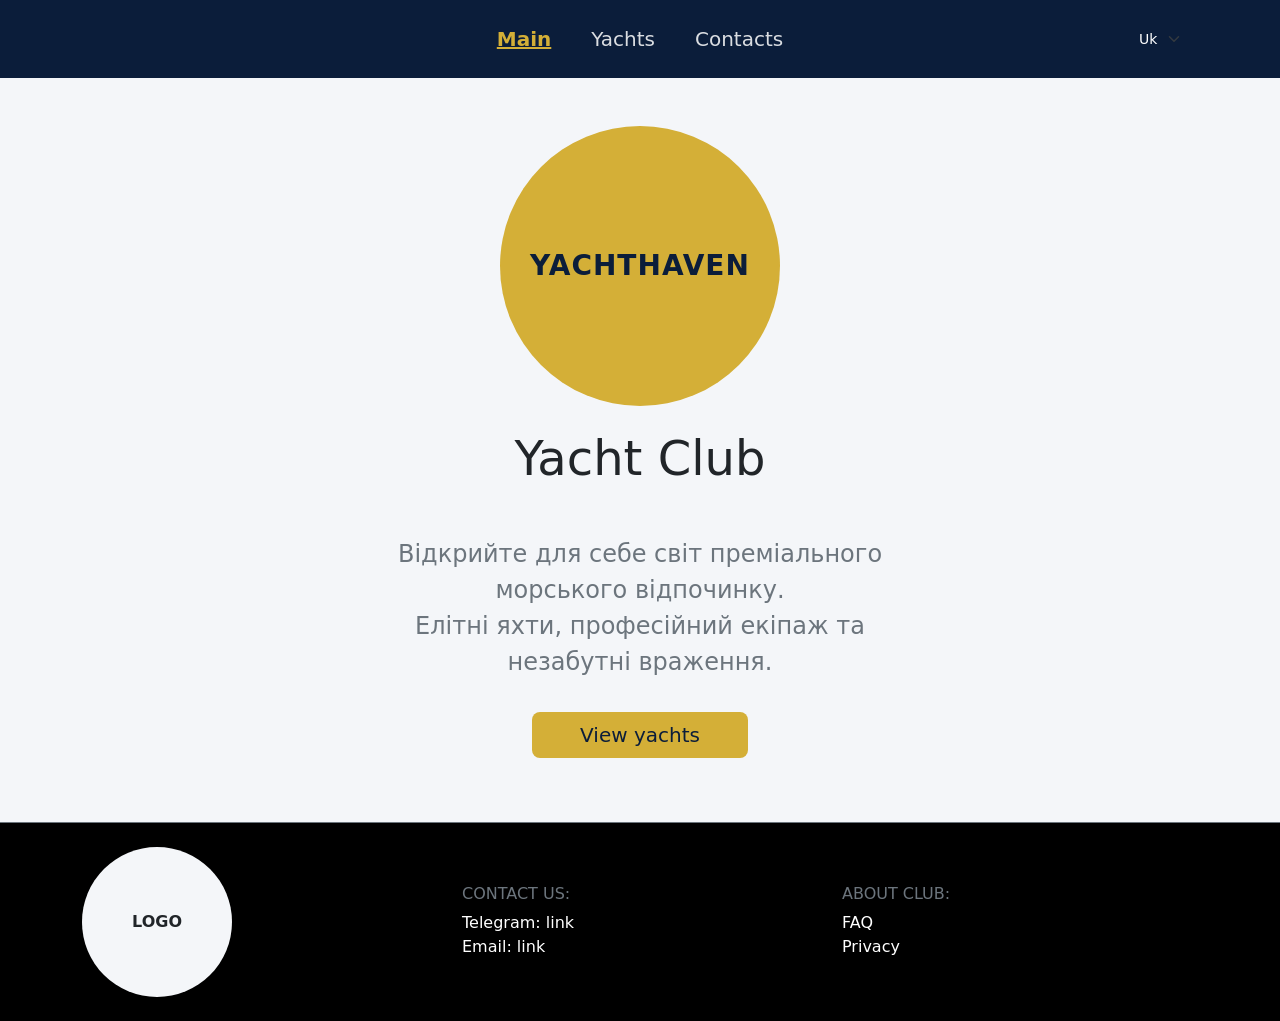
<file: index.html>
<!DOCTYPE html>
<html lang="uk" class="h-100">
<head>
    <meta charset="UTF-8">
    <meta name="viewport" content="width=device-width, initial-scale=1.0">
    <title>Головна - YachtHaven</title>
    <meta name="description" content="Швидка та зручна оренда елітних яхт для вашого відпочинку.">
    <link rel="shortcut icon" href="data:;base64,iVBORw0KGgo=" type="image/x-icon">
    <link href="https://cdn.jsdelivr.net/npm/bootstrap@5.3.2/dist/css/bootstrap.min.css" rel="stylesheet">
    <link rel="stylesheet" href="style.css">
</head>
<body class="d-flex flex-column h-100 logo-bg">
    
    <nav class="navbar navbar-expand-lg navbar-dark custom-nav py-3">
        <div class="container justify-content-center position-relative">
            <ul class="navbar-nav flex-row gap-4 fs-5 mx-auto">
                <li class="nav-item"><a class="nav-link active fw-bold text-decoration-underline" href="index.html">Main</a></li>
                <li class="nav-item"><a class="nav-link" href="yachts.html">Yachts</a></li>
                <li class="nav-item"><a class="nav-link" href="contacts.html">Contacts</a></li>
            </ul>
            <div class="position-absolute end-0 me-3 d-none d-lg-block">
                <select class="form-select form-select-sm bg-transparent text-white border-0 cursor-pointer">
                    <option value="en">En</option>
                    <option value="uk" selected>Uk</option>
                </select>
            </div>
        </div>
    </nav>

    <main class="flex-shrink-0 my-auto container text-center py-5">
        <div class="row align-items-center justify-content-center">
            <div class="col-12 mb-4">
                <div class="main-logo-circle d-flex align-items-center justify-content-center mx-auto text-uppercase fw-bold fs-3">
                    YachtHaven
                </div>
            </div>
            <div class="col-12 mb-4">
                <h1 class="display-5 fw-normal text-dark text-center">Yacht Club</h1>
            </div>
            <div class="col-md-6 text-center my-3">
                <p class="fs-4 text-secondary lh-base">
                    Відкрийте для себе світ преміального морського відпочинку.<br>
                    Елітні яхти, професійний екіпаж та незабутні враження.<br>
                </p>
                <a href="yachts.html" class="btn btn-gold btn-lg mt-3 px-5">View yachts</a>
            </div>
        </div>
    </main>

<footer class="footer mt-auto py-4 bg-black text-white border-top border-secondary">
        <div class="container">
            <div class="row align-items-center text-center text-md-start">
                <div class="col-md-4 mb-3 mb-md-0 d-flex justify-content-center justify-content-md-start">
                    <div class="footer-logo-circle d-flex align-items-center justify-content-center text-uppercase fw-bold text-dark">
                        Logo
                    </div>
                </div>
                <div class="col-md-4 mb-3 mb-md-0">
                    <h2 class="h6 text-secondary text-uppercase mb-2">Contact us:</h2>
                    <ul class="list-unstyled mb-0">
                        <li><a href="#" class="text-white text-decoration-none">Telegram: link</a></li>
                        <li><a href="#" class="text-white text-decoration-none">Email: link</a></li>
                    </ul>
                </div>
                <div class="col-md-4">
                    <h2 class="h6 text-secondary text-uppercase mb-2">About club:</h2>
                    <ul class="list-unstyled mb-0">
                        <li><a href="#" class="text-white text-decoration-none">FAQ</a></li>
                        <li><a href="#" class="text-white text-decoration-none">Privacy</a></li>
                    </ul>
                </div>
            </div>
        </div>
    </footer>

    <script src="https://cdn.jsdelivr.net/npm/bootstrap@5.3.2/dist/js/bootstrap.bundle.min.js"></script>
</body>
</html>
</file>
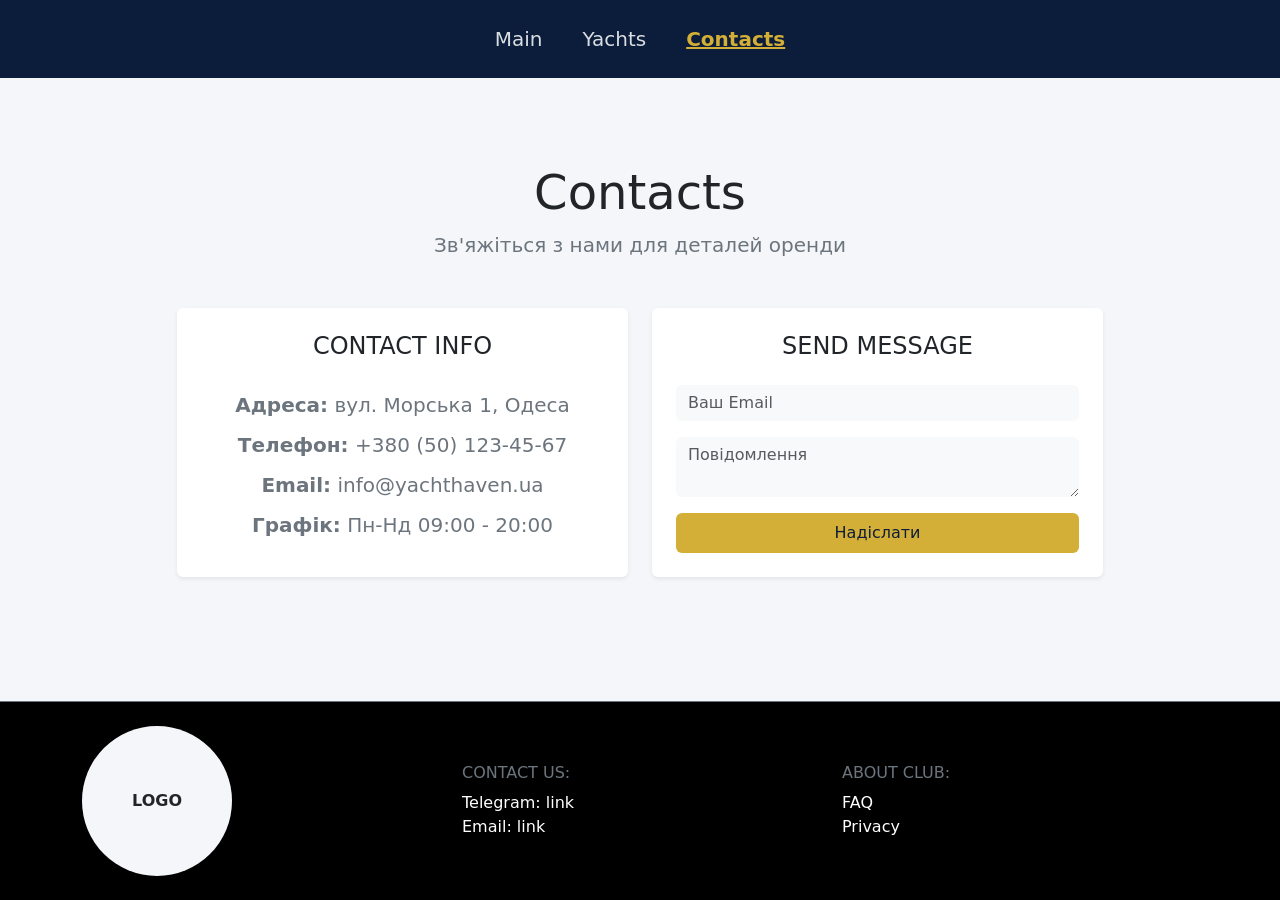
<file: contacts.html>
<!DOCTYPE html>
<html lang="uk" class="h-100">
<head>
    <meta charset="UTF-8">
    <meta name="viewport" content="width=device-width, initial-scale=1.0">
    <title>Контакти - YachtHaven</title>
    <meta name="description" content="Зв'яжіться з нами для бронювання.">
    <link rel="shortcut icon" href="data:;base64,iVBORw0KGgo=" type="image/x-icon">
    <link href="https://cdn.jsdelivr.net/npm/bootstrap@5.3.2/dist/css/bootstrap.min.css" rel="stylesheet">
    <link rel="stylesheet" href="style.css">
</head>
<body class="d-flex flex-column h-100 logo-bg">

    <nav class="navbar navbar-expand-lg navbar-dark custom-nav py-3">
        <div class="container justify-content-center position-relative">
            <ul class="navbar-nav flex-row gap-4 fs-5 mx-auto">
                <li class="nav-item"><a class="nav-link" href="index.html">Main</a></li>
                <li class="nav-item"><a class="nav-link" href="yachts.html">Yachts</a></li>
                <li class="nav-item"><a class="nav-link active fw-bold text-decoration-underline" href="contacts.html">Contacts</a></li>
            </ul>
        </div>
    </nav>

    <main class="flex-shrink-0 my-auto container py-5">
        <div class="text-center mb-5">
            <h1 class="display-5 fw-normal text-dark">Contacts</h1>
            <p class="fs-5 text-secondary">Зв'яжіться з нами для деталей оренди</p>
        </div>
        
        <div class="row justify-content-center g-4">
            <div class="col-md-5">
                <div class="card h-100 border-0 rounded p-4 bg-white shadow-sm">
                    <h2 class="h4 fw-normal text-uppercase mb-4 text-center">Contact Info</h2>
                    <ul class="list-unstyled fs-5 text-secondary lh-lg mb-0 text-center">
                        <li><strong>Адреса:</strong> вул. Морська 1, Одеса</li>
                        <li><strong>Телефон:</strong> +380 (50) 123-45-67</li>
                        <li><strong>Email:</strong> info@yachthaven.ua</li>
                        <li><strong>Графік:</strong> Пн-Нд 09:00 - 20:00</li>
                    </ul>
                </div>
            </div>
            <div class="col-md-5">
                <div class="card h-100 border-0 rounded p-4 bg-white shadow-sm">
                    <h2 class="h4 fw-normal text-uppercase mb-4 text-center">Send Message</h2>
                    <form action="#" method="POST" class="mt-auto">
                        <div class="mb-3">
                            <input type="email" class="form-control bg-light border-0" placeholder="Ваш Email" required>
                        </div>
                        <div class="mb-3">
                            <textarea class="form-control bg-light border-0" rows="2" placeholder="Повідомлення" required></textarea>
                        </div>
                        <button type="submit" class="btn btn-gold w-100 py-2 fw-medium">Надіслати</button>
                    </form>
                </div>
            </div>
        </div>
    </main>

  <footer class="footer mt-auto py-4 bg-black text-white border-top border-secondary">
        <div class="container">
            <div class="row align-items-center text-center text-md-start">
                <div class="col-md-4 mb-3 mb-md-0 d-flex justify-content-center justify-content-md-start">
                    <div class="footer-logo-circle d-flex align-items-center justify-content-center text-uppercase fw-bold text-dark">
                        Logo
                    </div>
                </div>
                <div class="col-md-4 mb-3 mb-md-0">
                    <h2 class="h6 text-secondary text-uppercase mb-2">Contact us:</h2>
                    <ul class="list-unstyled mb-0">
                        <li><a href="#" class="text-white text-decoration-none">Telegram: link</a></li>
                        <li><a href="#" class="text-white text-decoration-none">Email: link</a></li>
                    </ul>
                </div>
                <div class="col-md-4">
                    <h2 class="h6 text-secondary text-uppercase mb-2">About club:</h2>
                    <ul class="list-unstyled mb-0">
                        <li><a href="#" class="text-white text-decoration-none">FAQ</a></li>
                        <li><a href="#" class="text-white text-decoration-none">Privacy</a></li>
                    </ul>
                </div>
            </div>
        </div>
    </footer>

    <script src="https://cdn.jsdelivr.net/npm/bootstrap@5.3.2/dist/js/bootstrap.bundle.min.js"></script>
</body>
</html>
</file>
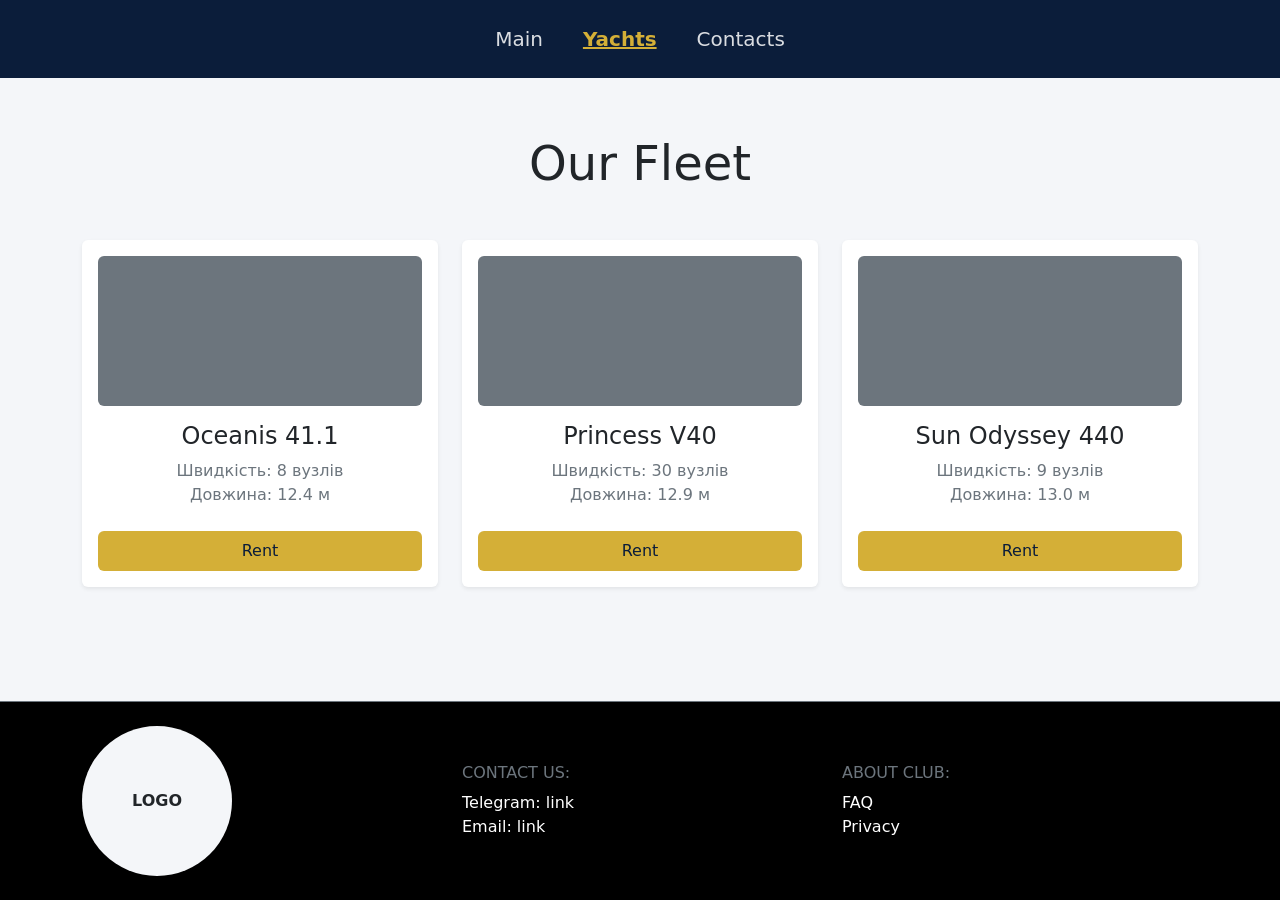
<file: yachts.html>
<!DOCTYPE html>
<html lang="uk" class="h-100">
<head>
    <meta charset="UTF-8">
    <meta name="viewport" content="width=device-width, initial-scale=1.0">
    <title>Наш Флот - YachtHaven</title>
    <meta name="description" content="Каталог доступних яхт для оренди.">
    <link rel="shortcut icon" href="data:;base64,iVBORw0KGgo=" type="image/x-icon">
    <link href="https://cdn.jsdelivr.net/npm/bootstrap@5.3.2/dist/css/bootstrap.min.css" rel="stylesheet">
    <link rel="stylesheet" href="style.css">
</head>
<body class="d-flex flex-column h-100 logo-bg">

    <nav class="navbar navbar-expand-lg navbar-dark custom-nav py-3">
        <div class="container justify-content-center position-relative">
            <ul class="navbar-nav flex-row gap-4 fs-5 mx-auto">
                <li class="nav-item"><a class="nav-link" href="index.html">Main</a></li>
                <li class="nav-item"><a class="nav-link active fw-bold text-decoration-underline" href="yachts.html">Yachts</a></li>
                <li class="nav-item"><a class="nav-link" href="contacts.html">Contacts</a></li>
            </ul>
        </div>
    </nav>

    <main class="flex-shrink-0 my-auto container text-center py-5">
        <h1 class="display-5 fw-normal text-dark mb-5">Our Fleet</h1>
        
        <div class="row justify-content-center g-4 mb-5">
            <div class="col-md-4 col-lg-4">
                <div class="card h-100 bg-white border-0 shadow-sm p-3">
                    <div class="bg-secondary rounded mb-3" style="height: 150px;"></div>
                    <h2 class="h4 text-dark">Oceanis 41.1</h2>
                    <p class="text-secondary mb-4">Швидкість: 8 вузлів<br>Довжина: 12.4 м</p>
                    <button class="btn btn-gold mt-auto w-100 py-2">Rent</button>
                </div>
            </div>
            <div class="col-md-4 col-lg-4">
                <div class="card h-100 bg-white border-0 shadow-sm p-3">
                    <div class="bg-secondary rounded mb-3" style="height: 150px;"></div>
                    <h2 class="h4 text-dark">Princess V40</h2>
                    <p class="text-secondary mb-4">Швидкість: 30 вузлів<br>Довжина: 12.9 м</p>
                    <button class="btn btn-gold mt-auto w-100 py-2">Rent</button>
                </div>
            </div>
            <div class="col-md-4 col-lg-4">
                <div class="card h-100 bg-white border-0 shadow-sm p-3">
                    <div class="bg-secondary rounded mb-3" style="height: 150px;"></div>
                    <h2 class="h4 text-dark">Sun Odyssey 440</h2>
                    <p class="text-secondary mb-4">Швидкість: 9 вузлів<br>Довжина: 13.0 м</p>
                    <button class="btn btn-gold mt-auto w-100 py-2">Rent</button>
                </div>
            </div>
        </div>
    </main>

   <footer class="footer mt-auto py-4 bg-black text-white border-top border-secondary">
        <div class="container">
            <div class="row align-items-center text-center text-md-start">
                <div class="col-md-4 mb-3 mb-md-0 d-flex justify-content-center justify-content-md-start">
                    <div class="footer-logo-circle d-flex align-items-center justify-content-center text-uppercase fw-bold text-dark">
                        Logo
                    </div>
                </div>
                <div class="col-md-4 mb-3 mb-md-0">
                    <h2 class="h6 text-secondary text-uppercase mb-2">Contact us:</h2>
                    <ul class="list-unstyled mb-0">
                        <li><a href="#" class="text-white text-decoration-none">Telegram: link</a></li>
                        <li><a href="#" class="text-white text-decoration-none">Email: link</a></li>
                    </ul>
                </div>
                <div class="col-md-4">
                    <h2 class="h6 text-secondary text-uppercase mb-2">About club:</h2>
                    <ul class="list-unstyled mb-0">
                        <li><a href="#" class="text-white text-decoration-none">FAQ</a></li>
                        <li><a href="#" class="text-white text-decoration-none">Privacy</a></li>
                    </ul>
                </div>
            </div>
        </div>
    </footer>

    <script src="https://cdn.jsdelivr.net/npm/bootstrap@5.3.2/dist/js/bootstrap.bundle.min.js"></script>
</body>
</html>
</file>
<file: style.css>
/* Налаштування базової колірної палітри */
:root {
    --bg-main: #f4f6f9;         /* Світло-сірий фон сторінок */
    --nav-blue: #0b1d3a;        /* Темно-синій колір навбару */
    --logo-gold: #d4af37;       /* Золотий акцент */
    --blue-mock: #0078d4;       /* Синій для карток яхт */
}

html, body {
    height: 100%;
}

body.logo-bg {
    background-color: var(--bg-main);
    font-family: system-ui, -apple-system, "Segoe UI", Roboto, sans-serif;
}

/* Навігаційна панель */
.custom-nav {
    background-color: var(--nav-blue) !important;
}

.custom-nav .nav-link {
    color: rgba(255, 255, 255, 0.85) !important;
}

.custom-nav .nav-link:hover,
.custom-nav .nav-link.active {
    color: var(--logo-gold) !important;
}

/* Графічні елементи */
.main-logo-circle {
    width: 240px;
    height: 240px;
    background-color: var(--logo-gold);
    border-radius: 50%;
    color: var(--nav-blue);
    letter-spacing: 1px;
}

.footer-logo-circle {
    width: 150px;
    height: 150px;
    background-color: var(--bg-main);
    border-radius: 50%;
}

.btn-gold {
    background-color: var(--logo-gold) !important;
    color: var(--nav-blue);
    border: none;
    font-weight: 500;
}

.btn-gold:hover {
    background-color: #b5952f !important;
    color: white;
}

/* Адаптивність (Медіа-запити) */
@media (min-width: 992px) {
    .main-logo-circle {
        width: 280px;
        height: 280px;
    }
}

@media (min-width: 1200px) {
    .container {
        max-width: 1140px;
    }
}
/* --- ДОДАТКОВІ СТИЛІ ДЛЯ ЛАБ 5 (МОБІЛЬНА АДАПТАЦІЯ) --- */

/* Адаптивні зображення та медіа */
img, .mock-img {
    max-width: 100%;
    height: auto;
}

/* Медіа-запити для смартфонів (менше 768px) */
@media (max-width: 768px) {
    .container {
        width: 100%;
        padding: 0 15px; /* Щоб контент не притискався до країв */
    }
    
    /* Зменшуємо розміри логотипів для мобільних екранів */
    .main-logo-circle {
        width: 160px;
        height: 160px;
        font-size: 1.5rem !important;
    }
    .footer-logo-circle {
        width: 100px;
        height: 100px;
    }
    
    /* Зменшуємо розмір головного заголовка */
    h1.display-5 {
        font-size: 2.2rem;
    }
}
</file>
